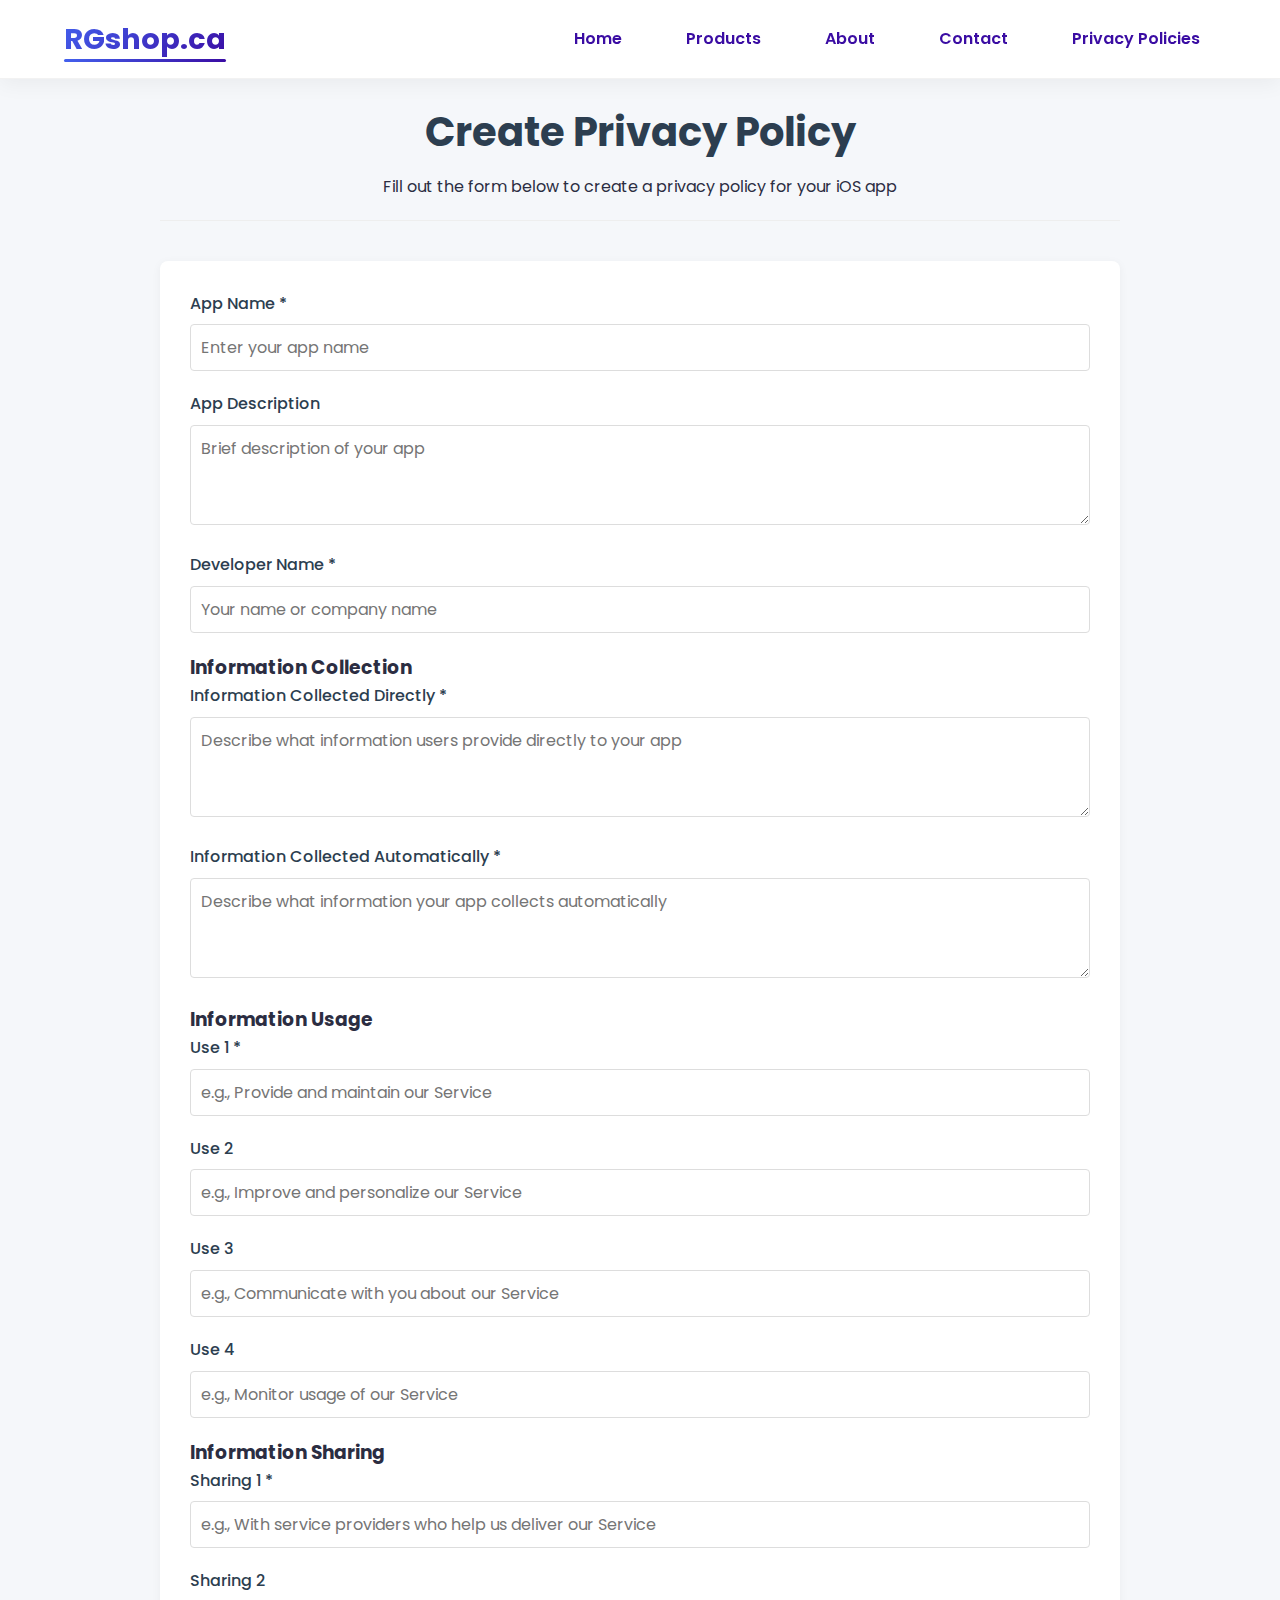
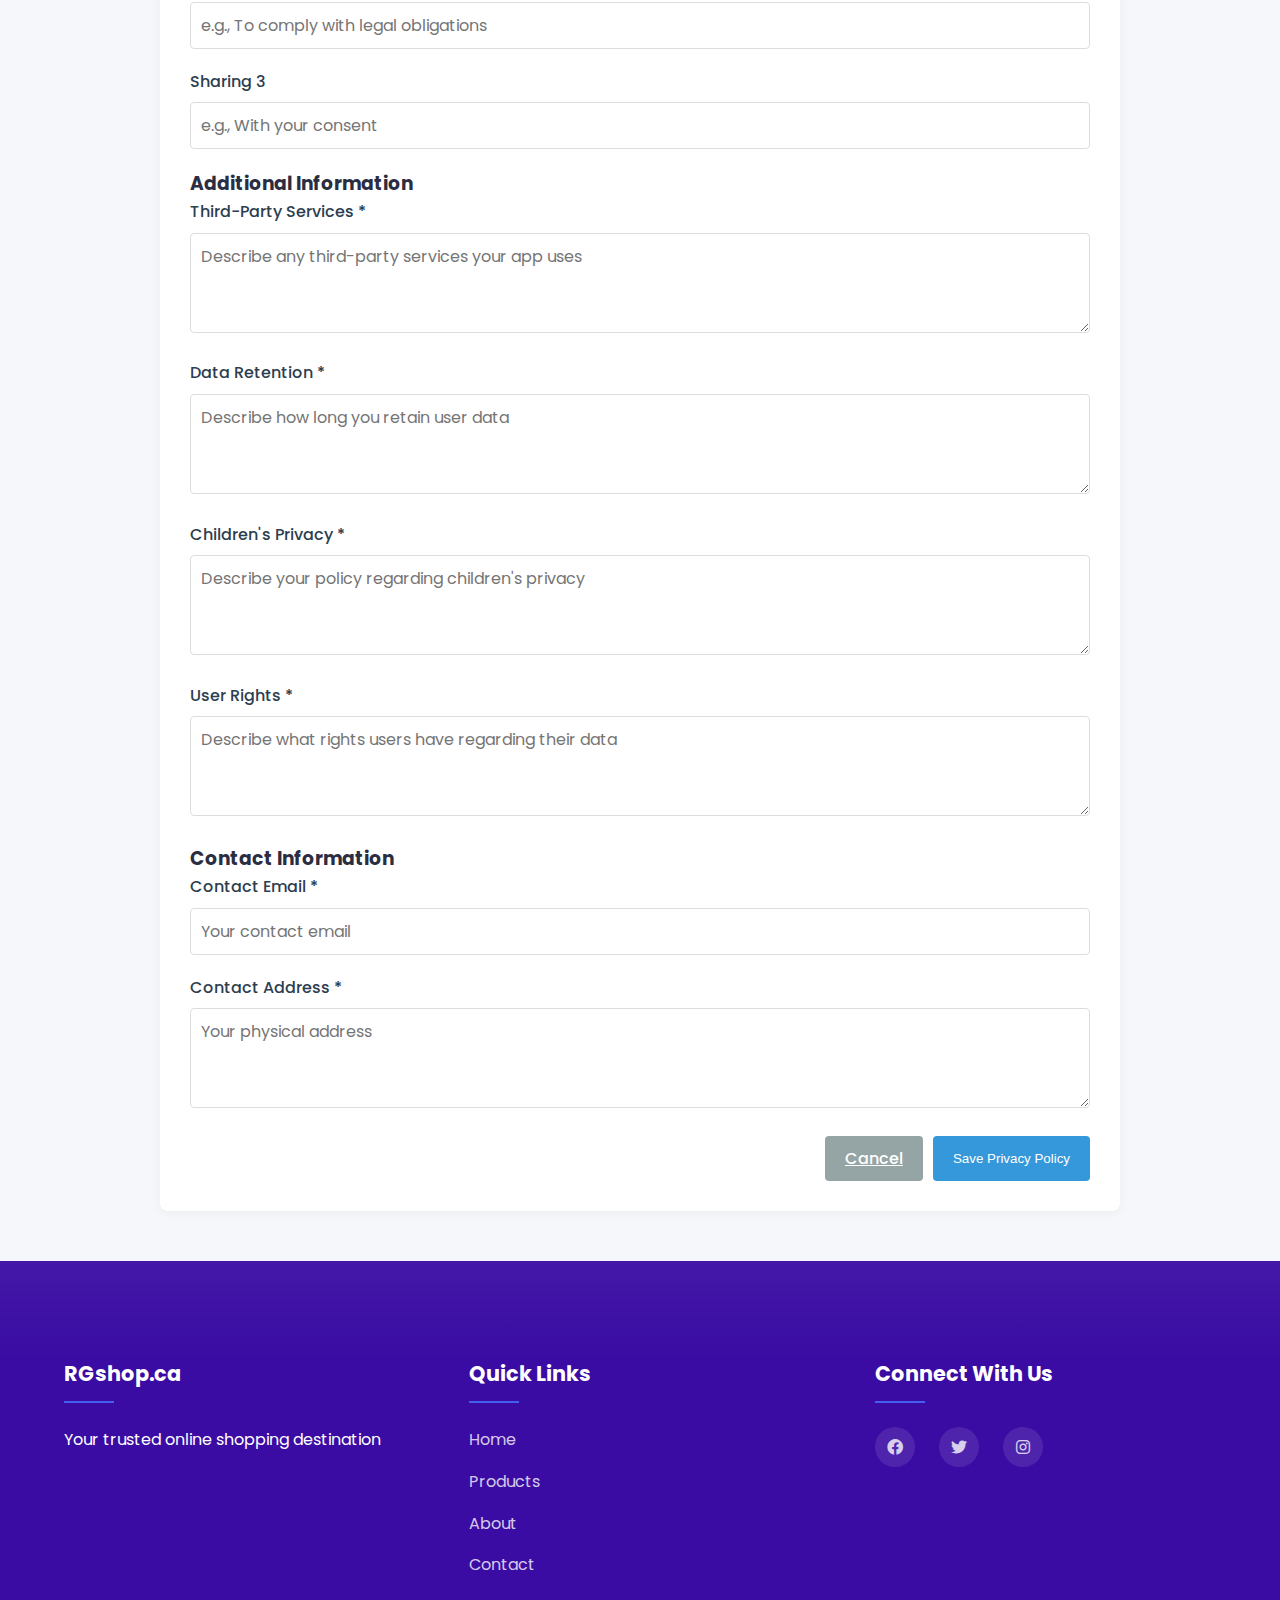
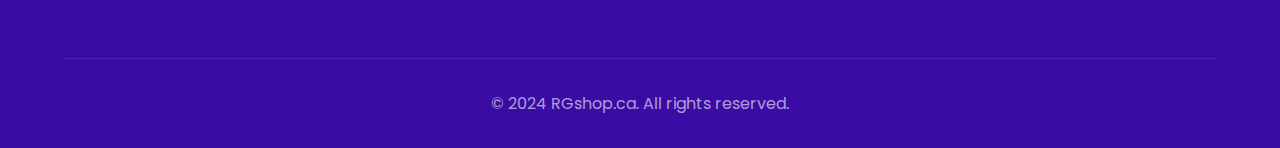
<file: create-privacy-policy.html>
<!DOCTYPE html>
<html lang="en">
<head>
    <meta charset="UTF-8">
    <meta name="viewport" content="width=device-width, initial-scale=1.0">
    <title>Create Privacy Policy - RGshop.ca</title>
    <link rel="stylesheet" href="css/style.css">
    <link rel="stylesheet" href="css/privacy-policy.css">
    <link rel="stylesheet" href="https://cdnjs.cloudflare.com/ajax/libs/font-awesome/6.0.0/css/all.min.css">
    <link href="https://fonts.googleapis.com/css2?family=Poppins:wght@300;400;500;600;700&display=swap" rel="stylesheet">
</head>
<body>
    <header>
        <nav class="navbar">
            <div class="logo">
                <h1>RGshop.ca</h1>
                <button class="mobile-menu-btn">
                    <i class="fas fa-bars"></i> Menu
                </button>
            </div>
            <ul class="nav-links">
                <li><a href="index.html">Home</a></li>
                <li><a href="index.html#products">Products</a></li>
                <li><a href="index.html#about">About</a></li>
                <li><a href="index.html#contact">Contact</a></li>
                <li><a href="privacy-policies.html" class="privacy-link">Privacy Policies</a></li>
            </ul>
        </nav>
    </header>

    <main class="privacy-policy-container">
        <div class="privacy-header">
            <h1 id="form-title">Create Privacy Policy</h1>
            <p>Fill out the form below to create a privacy policy for your iOS app</p>
        </div>

        <form id="privacy-policy-form" class="privacy-policy-form">
            <div class="form-group">
                <label for="app-name">App Name *</label>
                <input type="text" id="app-name" required placeholder="Enter your app name">
            </div>

            <div class="form-group">
                <label for="app-description">App Description</label>
                <textarea id="app-description" placeholder="Brief description of your app"></textarea>
            </div>

            <div class="form-group">
                <label for="developer-name">Developer Name *</label>
                <input type="text" id="developer-name" required placeholder="Your name or company name">
            </div>

            <h3>Information Collection</h3>

            <div class="form-group">
                <label for="info-collected-directly">Information Collected Directly *</label>
                <textarea id="info-collected-directly" required placeholder="Describe what information users provide directly to your app"></textarea>
            </div>

            <div class="form-group">
                <label for="info-collected-automatically">Information Collected Automatically *</label>
                <textarea id="info-collected-automatically" required placeholder="Describe what information your app collects automatically"></textarea>
            </div>

            <h3>Information Usage</h3>

            <div class="form-group">
                <label for="use-1">Use 1 *</label>
                <input type="text" id="use-1" required placeholder="e.g., Provide and maintain our Service">
            </div>

            <div class="form-group">
                <label for="use-2">Use 2</label>
                <input type="text" id="use-2" placeholder="e.g., Improve and personalize our Service">
            </div>

            <div class="form-group">
                <label for="use-3">Use 3</label>
                <input type="text" id="use-3" placeholder="e.g., Communicate with you about our Service">
            </div>

            <div class="form-group">
                <label for="use-4">Use 4</label>
                <input type="text" id="use-4" placeholder="e.g., Monitor usage of our Service">
            </div>

            <h3>Information Sharing</h3>

            <div class="form-group">
                <label for="sharing-1">Sharing 1 *</label>
                <input type="text" id="sharing-1" required placeholder="e.g., With service providers who help us deliver our Service">
            </div>

            <div class="form-group">
                <label for="sharing-2">Sharing 2</label>
                <input type="text" id="sharing-2" placeholder="e.g., To comply with legal obligations">
            </div>

            <div class="form-group">
                <label for="sharing-3">Sharing 3</label>
                <input type="text" id="sharing-3" placeholder="e.g., With your consent">
            </div>

            <h3>Additional Information</h3>

            <div class="form-group">
                <label for="third-party-services">Third-Party Services *</label>
                <textarea id="third-party-services" required placeholder="Describe any third-party services your app uses"></textarea>
            </div>

            <div class="form-group">
                <label for="data-retention">Data Retention *</label>
                <textarea id="data-retention" required placeholder="Describe how long you retain user data"></textarea>
            </div>

            <div class="form-group">
                <label for="childrens-privacy">Children's Privacy *</label>
                <textarea id="childrens-privacy" required placeholder="Describe your policy regarding children's privacy"></textarea>
            </div>

            <div class="form-group">
                <label for="user-rights">User Rights *</label>
                <textarea id="user-rights" required placeholder="Describe what rights users have regarding their data"></textarea>
            </div>

            <h3>Contact Information</h3>

            <div class="form-group">
                <label for="contact-email">Contact Email *</label>
                <input type="email" id="contact-email" required placeholder="Your contact email">
            </div>

            <div class="form-group">
                <label for="contact-address">Contact Address *</label>
                <textarea id="contact-address" required placeholder="Your physical address"></textarea>
            </div>

            <div class="form-actions">
                <a href="privacy-policies.html" class="btn btn-secondary">Cancel</a>
                <button type="submit" class="btn btn-primary">Save Privacy Policy</button>
            </div>
        </form>
    </main>

    <footer>
        <div class="footer-content">
            <div class="footer-section">
                <h3>RGshop.ca</h3>
                <p>Your trusted online shopping destination</p>
            </div>
            <div class="footer-section">
                <h3>Quick Links</h3>
                <ul>
                    <li><a href="index.html">Home</a></li>
                    <li><a href="index.html#products">Products</a></li>
                    <li><a href="index.html#about">About</a></li>
                    <li><a href="index.html#contact">Contact</a></li>
                </ul>
            </div>
            <div class="footer-section">
                <h3>Connect With Us</h3>
                <div class="social-links">
                    <a href="#"><i class="fab fa-facebook"></i></a>
                    <a href="#"><i class="fab fa-twitter"></i></a>
                    <a href="#"><i class="fab fa-instagram"></i></a>
                </div>
            </div>
        </div>
        <div class="footer-bottom">
            <p>&copy; 2024 RGshop.ca. All rights reserved.</p>
        </div>
    </footer>

    <script src="js/privacy-policy.js"></script>
    <script>
        // Check if we're editing an existing policy
        document.addEventListener('DOMContentLoaded', function() {
            const urlParams = new URLSearchParams(window.location.search);
            const editId = urlParams.get('edit');

            if (editId) {
                document.getElementById('form-title').textContent = 'Edit Privacy Policy';
            }
        });
    </script>
</body>
</html>
</file>
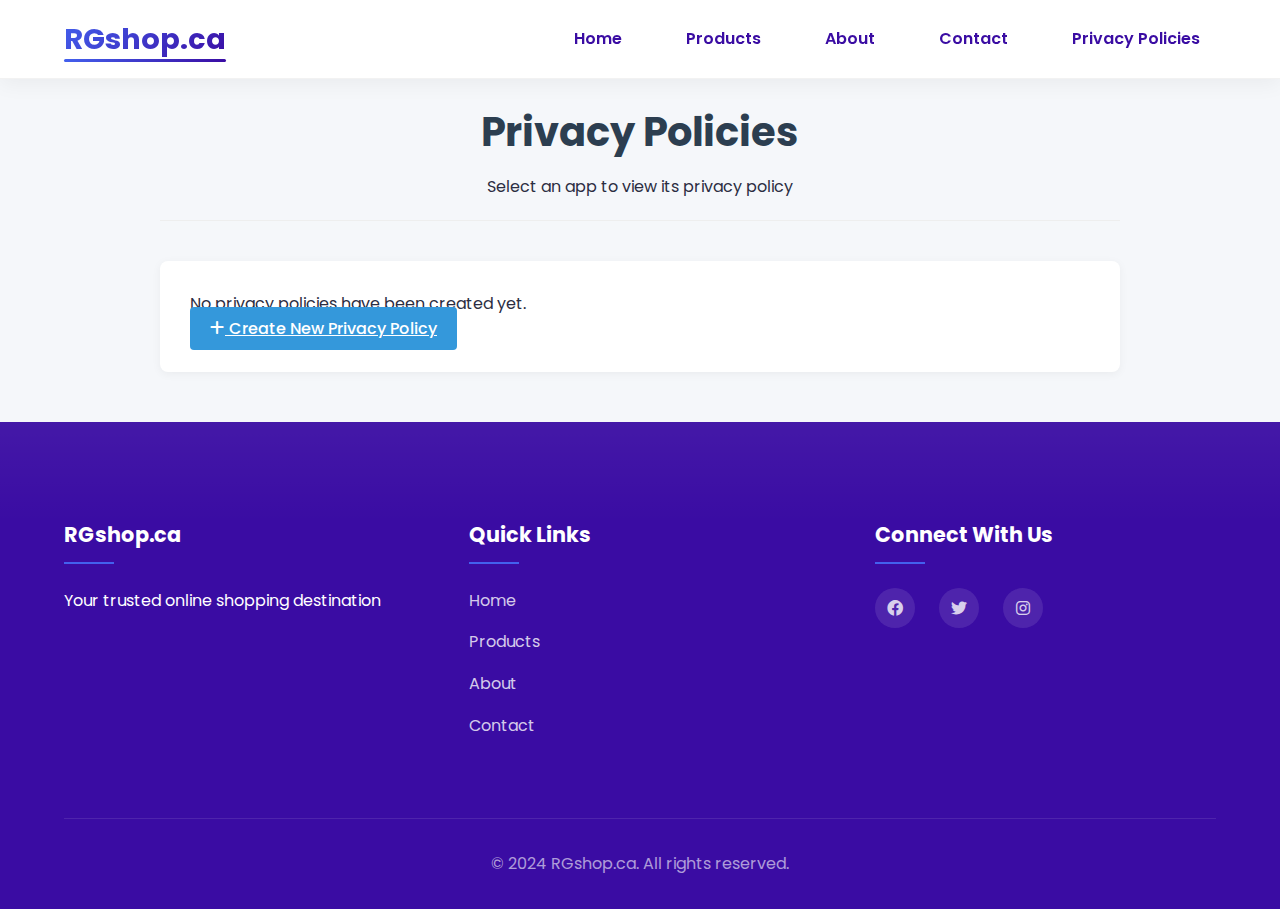
<file: privacy-policies.html>
<!DOCTYPE html>
<html lang="en">
<head>
    <meta charset="UTF-8">
    <meta name="viewport" content="width=device-width, initial-scale=1.0">
    <title>iOS App Privacy Policies - RGshop.ca</title>
    <meta name="description" content="Create and manage compliant privacy policies for your iOS apps. Meet Apple's App Store requirements with our easy-to-use privacy policy generator.">
    <meta name="keywords" content="iOS app privacy policy, App Store privacy policy, privacy policy generator, GDPR compliant privacy policy">
    <meta name="author" content="RGshop.ca">

    <!-- Open Graph / Facebook -->
    <meta property="og:type" content="website">
    <meta property="og:url" content="https://rgshop.ca/privacy-policies.html">
    <meta property="og:title" content="iOS App Privacy Policies - RGshop.ca">
    <meta property="og:description" content="Create and manage compliant privacy policies for your iOS apps.">
    <meta property="og:image" content="https://rgshop.ca/images/og-image.jpg">

    <!-- Twitter -->
    <meta property="twitter:card" content="summary_large_image">
    <meta property="twitter:url" content="https://rgshop.ca/privacy-policies.html">
    <meta property="twitter:title" content="iOS App Privacy Policies - RGshop.ca">
    <meta property="twitter:description" content="Create and manage compliant privacy policies for your iOS apps.">
    <meta property="twitter:image" content="https://rgshop.ca/images/og-image.jpg">

    <!-- Favicon -->
    <link rel="icon" href="favicon.ico" type="image/x-icon">
    <link rel="shortcut icon" href="favicon.ico" type="image/x-icon">

    <!-- Stylesheets -->
    <link rel="stylesheet" href="css/style.css">
    <link rel="stylesheet" href="css/privacy-policy.css">
    <link rel="stylesheet" href="https://cdnjs.cloudflare.com/ajax/libs/font-awesome/6.0.0/css/all.min.css">
    <link href="https://fonts.googleapis.com/css2?family=Poppins:wght@300;400;500;600;700&display=swap" rel="stylesheet">
</head>
<body>
    <header>
        <nav class="navbar">
            <div class="logo">
                <h1>RGshop.ca</h1>
                <button class="mobile-menu-btn">
                    <i class="fas fa-bars"></i> Menu
                </button>
            </div>
            <ul class="nav-links">
                <li><a href="index.html">Home</a></li>
                <li><a href="index.html#products">Products</a></li>
                <li><a href="index.html#about">About</a></li>
                <li><a href="index.html#contact">Contact</a></li>
                <li><a href="#" class="privacy-link active">Privacy Policies</a></li>
            </ul>
        </nav>
    </header>

    <main class="privacy-policy-container">
        <div class="privacy-header">
            <h1>Privacy Policies</h1>
            <p>Select an app to view its privacy policy</p>
        </div>

        <div class="privacy-content">
            <ul id="privacy-policies-list" class="privacy-policies-list">
                <!-- Privacy policies will be loaded here dynamically -->
            </ul>

            <div class="admin-actions">
                <a href="create-privacy-policy.html" class="btn btn-primary">
                    <i class="fas fa-plus"></i> Create New Privacy Policy
                </a>
            </div>
        </div>
    </main>

    <footer>
        <div class="footer-content">
            <div class="footer-section">
                <h3>RGshop.ca</h3>
                <p>Your trusted online shopping destination</p>
            </div>
            <div class="footer-section">
                <h3>Quick Links</h3>
                <ul>
                    <li><a href="index.html">Home</a></li>
                    <li><a href="index.html#products">Products</a></li>
                    <li><a href="index.html#about">About</a></li>
                    <li><a href="index.html#contact">Contact</a></li>
                </ul>
            </div>
            <div class="footer-section">
                <h3>Connect With Us</h3>
                <div class="social-links">
                    <a href="#"><i class="fab fa-facebook"></i></a>
                    <a href="#"><i class="fab fa-twitter"></i></a>
                    <a href="#"><i class="fab fa-instagram"></i></a>
                </div>
            </div>
        </div>
        <div class="footer-bottom">
            <p>&copy; 2024 RGshop.ca. All rights reserved.</p>
        </div>
    </footer>

    <script src="js/privacy-policy.js"></script>
</body>
</html>
</file>
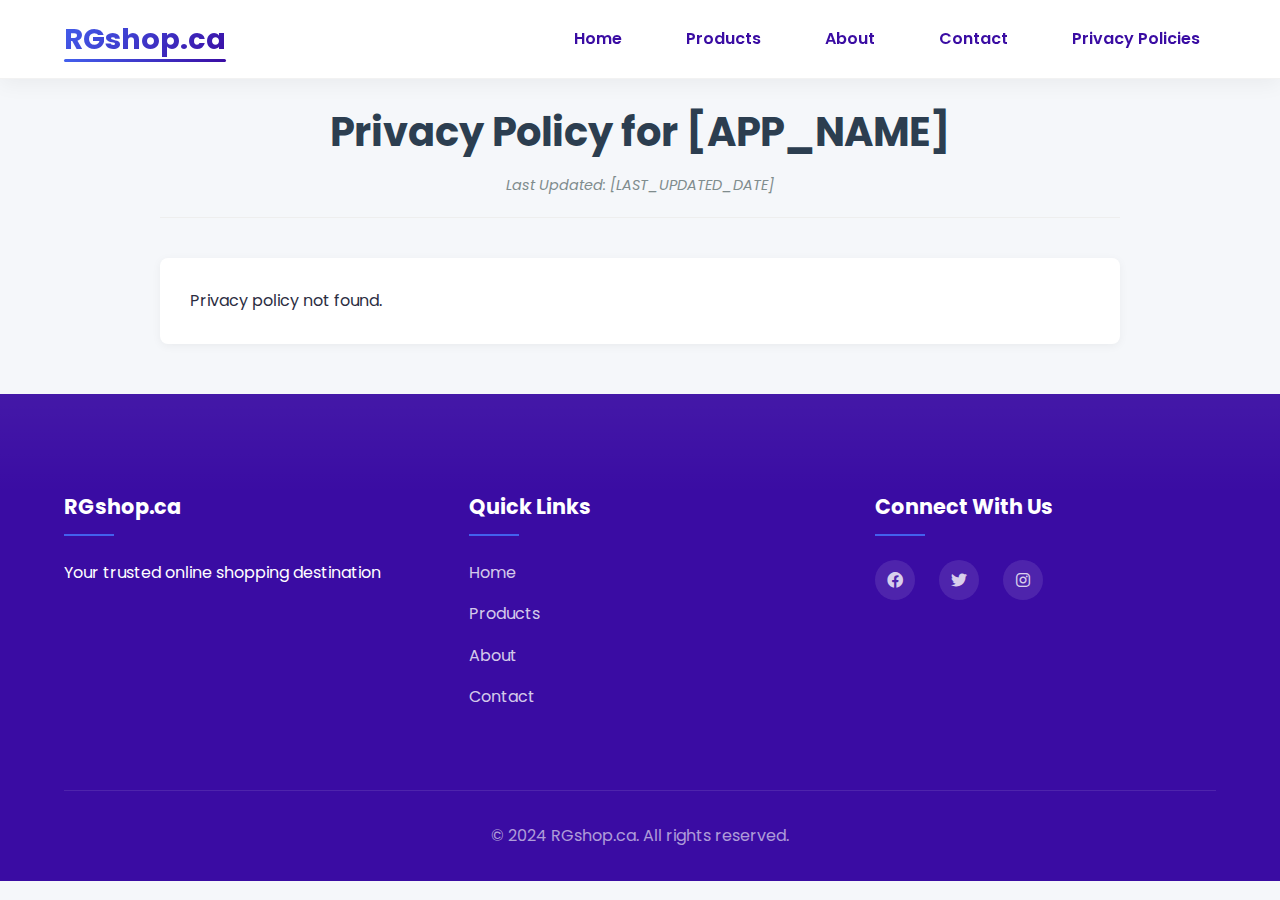
<file: privacy-policy.html>
<!DOCTYPE html>
<html lang="en">
<head>
    <meta charset="UTF-8">
    <meta name="viewport" content="width=device-width, initial-scale=1.0">
    <title>Privacy Policy - RGshop.ca</title>
    <link rel="stylesheet" href="css/style.css">
    <link rel="stylesheet" href="css/privacy-policy.css">
    <link rel="stylesheet" href="https://cdnjs.cloudflare.com/ajax/libs/font-awesome/6.0.0/css/all.min.css">
    <link href="https://fonts.googleapis.com/css2?family=Poppins:wght@300;400;500;600;700&display=swap" rel="stylesheet">
</head>
<body>
    <header>
        <nav class="navbar">
            <div class="logo">
                <h1>RGshop.ca</h1>
                <button class="mobile-menu-btn">
                    <i class="fas fa-bars"></i> Menu
                </button>
            </div>
            <ul class="nav-links">
                <li><a href="index.html">Home</a></li>
                <li><a href="index.html#products">Products</a></li>
                <li><a href="index.html#about">About</a></li>
                <li><a href="index.html#contact">Contact</a></li>
                <li><a href="privacy-policies.html" class="privacy-link">Privacy Policies</a></li>
            </ul>
        </nav>
    </header>

    <main class="privacy-policy-container">
        <div class="privacy-header">
            <h1>Privacy Policy for [APP_NAME]</h1>
            <p class="last-updated">Last Updated: [LAST_UPDATED_DATE]</p>
        </div>

        <div class="privacy-content">
            <section class="policy-section">
                <h2>Introduction</h2>
                <p>[DEVELOPER_NAME] ("we," "our," or "us") is committed to protecting your privacy. This Privacy Policy explains how your personal information is collected, used, and disclosed by [DEVELOPER_NAME].</p>
                <p>This Privacy Policy applies to our app, [APP_NAME], and its associated services (collectively, our "Service"). By accessing or using our Service, you signify that you have read, understood, and agree to our collection, storage, use, and disclosure of your personal information as described in this Privacy Policy.</p>
            </section>

            <section class="policy-section">
                <h2>Information We Collect</h2>
                <h3>Information you provide to us</h3>
                <p>[INFORMATION_COLLECTED_DIRECTLY]</p>

                <h3>Information we collect automatically</h3>
                <p>[INFORMATION_COLLECTED_AUTOMATICALLY]</p>
            </section>

            <section class="policy-section">
                <h2>How We Use Your Information</h2>
                <p>We use the information we collect to:</p>
                <ul>
                    <li>[USE_1]</li>
                    <li>[USE_2]</li>
                    <li>[USE_3]</li>
                    <li>[USE_4]</li>
                </ul>
            </section>

            <section class="policy-section">
                <h2>Sharing Your Information</h2>
                <p>We may share the information we collect in various ways, including:</p>
                <ul>
                    <li>[SHARING_1]</li>
                    <li>[SHARING_2]</li>
                    <li>[SHARING_3]</li>
                </ul>
            </section>

            <section class="policy-section">
                <h2>Third-Party Services</h2>
                <p>[THIRD_PARTY_SERVICES]</p>
            </section>

            <section class="policy-section">
                <h2>Data Retention</h2>
                <p>[DATA_RETENTION]</p>
            </section>

            <section class="policy-section">
                <h2>Children's Privacy</h2>
                <p>[CHILDRENS_PRIVACY]</p>
            </section>

            <section class="policy-section">
                <h2>Your Rights</h2>
                <p>[USER_RIGHTS]</p>
            </section>

            <section class="policy-section">
                <h2>Changes to This Privacy Policy</h2>
                <p>We may update our Privacy Policy from time to time. We will notify you of any changes by posting the new Privacy Policy on this page and updating the "Last Updated" date at the top of this Privacy Policy.</p>
                <p>You are advised to review this Privacy Policy periodically for any changes. Changes to this Privacy Policy are effective when they are posted on this page.</p>
            </section>

            <section class="policy-section">
                <h2>Contact Us</h2>
                <p>If you have any questions about this Privacy Policy, please contact us at:</p>
                <ul class="contact-info">
                    <li><strong>Email:</strong> [CONTACT_EMAIL]</li>
                    <li><strong>Address:</strong> [CONTACT_ADDRESS]</li>
                </ul>
            </section>

            <div class="admin-actions">
                <a href="privacy-policies.html" class="btn btn-secondary">
                    <i class="fas fa-arrow-left"></i> Back to All Policies
                </a>
                <a href="#" class="btn btn-primary edit-policy-btn">
                    <i class="fas fa-edit"></i> Edit Policy
                </a>
                <a href="#" class="btn btn-danger delete-policy-btn">
                    <i class="fas fa-trash"></i> Delete Policy
                </a>
            </div>
        </div>
    </main>

    <footer>
        <div class="footer-content">
            <div class="footer-section">
                <h3>RGshop.ca</h3>
                <p>Your trusted online shopping destination</p>
            </div>
            <div class="footer-section">
                <h3>Quick Links</h3>
                <ul>
                    <li><a href="index.html">Home</a></li>
                    <li><a href="index.html#products">Products</a></li>
                    <li><a href="index.html#about">About</a></li>
                    <li><a href="index.html#contact">Contact</a></li>
                </ul>
            </div>
            <div class="footer-section">
                <h3>Connect With Us</h3>
                <div class="social-links">
                    <a href="#"><i class="fab fa-facebook"></i></a>
                    <a href="#"><i class="fab fa-twitter"></i></a>
                    <a href="#"><i class="fab fa-instagram"></i></a>
                </div>
            </div>
        </div>
        <div class="footer-bottom">
            <p>&copy; 2024 RGshop.ca. All rights reserved.</p>
        </div>
    </footer>

    <script src="js/privacy-policy.js"></script>
    <script>
        // Add event listeners for the edit and delete buttons
        document.addEventListener('DOMContentLoaded', function() {
            const urlParams = new URLSearchParams(window.location.search);
            const policyId = urlParams.get('id');

            if (policyId) {
                const editBtn = document.querySelector('.edit-policy-btn');
                const deleteBtn = document.querySelector('.delete-policy-btn');

                if (editBtn) {
                    editBtn.href = `create-privacy-policy.html?edit=${policyId}`;
                }

                if (deleteBtn) {
                    deleteBtn.addEventListener('click', function(e) {
                        e.preventDefault();
                        deletePrivacyPolicy(policyId);
                    });
                }
            }
        });
    </script>
</body>
</html>
</file>
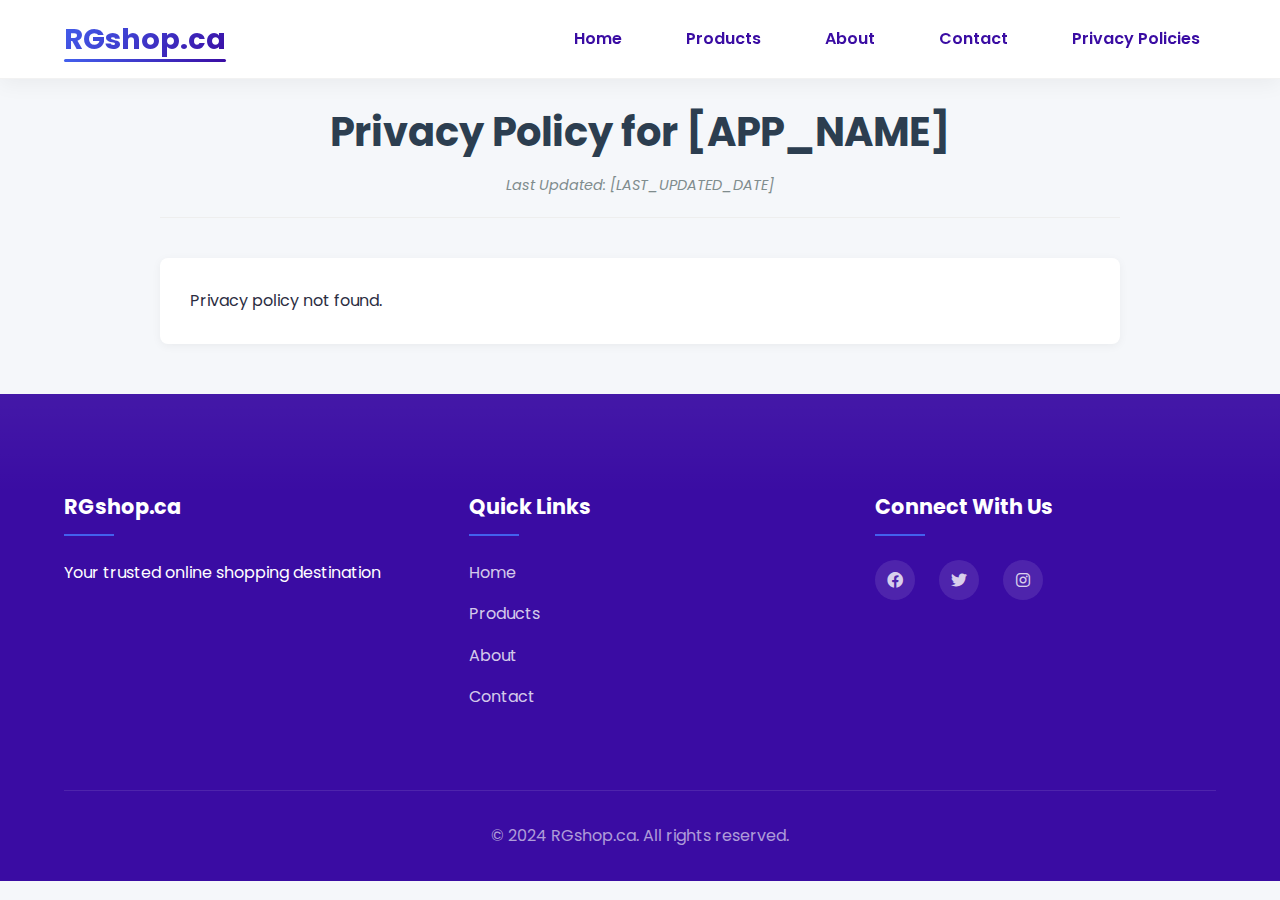
<file: templates/privacy-policy-template.html>
<!DOCTYPE html>
<html lang="en">
<head>
    <meta charset="UTF-8">
    <meta name="viewport" content="width=device-width, initial-scale=1.0">
    <title>Privacy Policy - [APP_NAME]</title>
    <link rel="stylesheet" href="../css/style.css">
    <link rel="stylesheet" href="../css/privacy-policy.css">
    <link rel="stylesheet" href="https://cdnjs.cloudflare.com/ajax/libs/font-awesome/6.0.0/css/all.min.css">
    <link href="https://fonts.googleapis.com/css2?family=Poppins:wght@300;400;500;600;700&display=swap" rel="stylesheet">
</head>
<body>
    <header>
        <nav class="navbar">
            <div class="logo">
                <h1>RGshop.ca</h1>
            </div>
            <ul class="nav-links">
                <li><a href="../index.html">Home</a></li>
                <li><a href="../index.html#products">Products</a></li>
                <li><a href="../index.html#about">About</a></li>
                <li><a href="../index.html#contact">Contact</a></li>
                <li><a href="#" class="privacy-link">Privacy Policies</a></li>
            </ul>
        </nav>
    </header>

    <main class="privacy-policy-container">
        <div class="privacy-header">
            <h1>Privacy Policy for [APP_NAME]</h1>
            <p class="last-updated">Last Updated: [LAST_UPDATED_DATE]</p>
        </div>

        <div class="privacy-content">
            <section class="policy-section">
                <h2>Introduction</h2>
                <p>[DEVELOPER_NAME] ("we," "our," or "us") is committed to protecting your privacy. This Privacy Policy explains how your personal information is collected, used, and disclosed by [DEVELOPER_NAME].</p>
                <p>This Privacy Policy applies to our app, [APP_NAME], and its associated services (collectively, our "Service"). By accessing or using our Service, you signify that you have read, understood, and agree to our collection, storage, use, and disclosure of your personal information as described in this Privacy Policy.</p>
            </section>

            <section class="policy-section">
                <h2>Information We Collect</h2>
                <h3>Information you provide to us</h3>
                <p>[INFORMATION_COLLECTED_DIRECTLY]</p>

                <h3>Information we collect automatically</h3>
                <p>[INFORMATION_COLLECTED_AUTOMATICALLY]</p>
            </section>

            <section class="policy-section">
                <h2>How We Use Your Information</h2>
                <p>We use the information we collect to:</p>
                <ul>
                    <li>[USE_1]</li>
                    <li>[USE_2]</li>
                    <li>[USE_3]</li>
                    <li>[USE_4]</li>
                </ul>
            </section>

            <section class="policy-section">
                <h2>Sharing Your Information</h2>
                <p>We may share the information we collect in various ways, including:</p>
                <ul>
                    <li>[SHARING_1]</li>
                    <li>[SHARING_2]</li>
                    <li>[SHARING_3]</li>
                </ul>
            </section>

            <section class="policy-section">
                <h2>Third-Party Services</h2>
                <p>[THIRD_PARTY_SERVICES]</p>
            </section>

            <section class="policy-section">
                <h2>Data Retention</h2>
                <p>[DATA_RETENTION]</p>
            </section>

            <section class="policy-section">
                <h2>Children's Privacy</h2>
                <p>[CHILDRENS_PRIVACY]</p>
            </section>

            <section class="policy-section">
                <h2>Your Rights</h2>
                <p>[USER_RIGHTS]</p>
            </section>

            <section class="policy-section">
                <h2>Changes to This Privacy Policy</h2>
                <p>We may update our Privacy Policy from time to time. We will notify you of any changes by posting the new Privacy Policy on this page and updating the "Last Updated" date at the top of this Privacy Policy.</p>
                <p>You are advised to review this Privacy Policy periodically for any changes. Changes to this Privacy Policy are effective when they are posted on this page.</p>
            </section>

            <section class="policy-section">
                <h2>Contact Us</h2>
                <p>If you have any questions about this Privacy Policy, please contact us at:</p>
                <ul class="contact-info">
                    <li><strong>Email:</strong> [CONTACT_EMAIL]</li>
                    <li><strong>Address:</strong> [CONTACT_ADDRESS]</li>
                </ul>
            </section>
        </div>
    </main>

    <footer>
        <div class="footer-content">
            <div class="footer-section">
                <h3>RGshop.ca</h3>
                <p>Your trusted online shopping destination</p>
            </div>
            <div class="footer-section">
                <h3>Quick Links</h3>
                <ul>
                    <li><a href="../index.html">Home</a></li>
                    <li><a href="../index.html#products">Products</a></li>
                    <li><a href="../index.html#about">About</a></li>
                    <li><a href="../index.html#contact">Contact</a></li>
                </ul>
            </div>
            <div class="footer-section">
                <h3>Connect With Us</h3>
                <div class="social-links">
                    <a href="#"><i class="fab fa-facebook"></i></a>
                    <a href="#"><i class="fab fa-twitter"></i></a>
                    <a href="#"><i class="fab fa-instagram"></i></a>
                </div>
            </div>
        </div>
        <div class="footer-bottom">
            <p>&copy; 2024 RGshop.ca. All rights reserved.</p>
        </div>
    </footer>

    <script src="../js/privacy-policy.js"></script>
</body>
</html>
</file>
<file: css/privacy-policy.css>
/* Privacy Policy Styles */

/* Main container */
.privacy-policy-container {
    max-width: 1000px;
    margin: 100px auto 50px;
    padding: 0 20px;
}

/* Header styles */
.privacy-header {
    text-align: center;
    margin-bottom: 40px;
    padding-bottom: 20px;
    border-bottom: 1px solid #eee;
}

.privacy-header h1 {
    font-size: 2.5rem;
    color: #2c3e50;
    margin-bottom: 10px;
}

.last-updated {
    color: #7f8c8d;
    font-style: italic;
    font-size: 0.9rem;
}

/* Content styles */
.privacy-content {
    background-color: #fff;
    padding: 30px;
    border-radius: 8px;
    box-shadow: 0 2px 10px rgba(0, 0, 0, 0.05);
}

.policy-section {
    margin-bottom: 30px;
}

.policy-section h2 {
    font-size: 1.8rem;
    color: #2c3e50;
    margin-bottom: 15px;
    padding-bottom: 10px;
    border-bottom: 1px solid #eee;
}

.policy-section h3 {
    font-size: 1.3rem;
    color: #34495e;
    margin: 20px 0 10px;
}

.policy-section p {
    margin-bottom: 15px;
    line-height: 1.6;
    color: #444;
}

.policy-section ul {
    margin-left: 20px;
    margin-bottom: 15px;
}

.policy-section li {
    margin-bottom: 10px;
    line-height: 1.6;
}

/* Contact information */
.contact-info {
    list-style: none;
    margin-left: 0;
    padding: 15px;
    background-color: #f8f9fa;
    border-radius: 6px;
}

.contact-info li {
    margin-bottom: 8px;
}

/* Privacy policies index page */
.privacy-policies-list {
    list-style: none;
    padding: 0;
}

.privacy-policies-list li {
    margin-bottom: 15px;
    padding: 15px;
    background-color: #f8f9fa;
    border-radius: 6px;
    transition: all 0.3s ease;
}

.privacy-policies-list li:hover {
    background-color: #e9ecef;
    transform: translateY(-3px);
    box-shadow: 0 5px 15px rgba(0, 0, 0, 0.1);
}

.privacy-policies-list a {
    display: block;
    color: #3498db;
    font-weight: 500;
    text-decoration: none;
    font-size: 1.1rem;
}

.privacy-policies-list a:hover {
    color: #2980b9;
}

.privacy-policies-list .app-description {
    margin-top: 5px;
    color: #666;
    font-size: 0.9rem;
}

/* Admin form for creating privacy policies */
.privacy-policy-form {
    background-color: #fff;
    padding: 30px;
    border-radius: 8px;
    box-shadow: 0 2px 10px rgba(0, 0, 0, 0.05);
    margin-bottom: 30px;
}

.form-group {
    margin-bottom: 20px;
}

.form-group label {
    display: block;
    margin-bottom: 8px;
    font-weight: 500;
    color: #2c3e50;
}

.form-group input,
.form-group textarea,
.form-group select {
    width: 100%;
    padding: 10px;
    border: 1px solid #ddd;
    border-radius: 4px;
    font-family: 'Poppins', sans-serif;
    font-size: 1rem;
}

.form-group textarea {
    min-height: 100px;
    resize: vertical;
}

.form-actions {
    display: flex;
    justify-content: flex-end;
    gap: 10px;
}

.btn {
    padding: 10px 20px;
    border: none;
    border-radius: 4px;
    cursor: pointer;
    font-weight: 500;
    transition: all 0.3s ease;
}

.btn-primary {
    background-color: #3498db;
    color: white;
}

.btn-primary:hover {
    background-color: #2980b9;
}

.btn-secondary {
    background-color: #95a5a6;
    color: white;
}

.btn-secondary:hover {
    background-color: #7f8c8d;
}

.btn-danger {
    background-color: #e74c3c;
    color: white;
}

.btn-danger:hover {
    background-color: #c0392b;
}

/* Responsive design */
@media (max-width: 768px) {
    .privacy-header h1 {
        font-size: 2rem;
    }
    
    .policy-section h2 {
        font-size: 1.5rem;
    }
    
    .policy-section h3 {
        font-size: 1.2rem;
    }
    
    .privacy-content {
        padding: 20px;
    }
}
</file>
<file: css/style.css>
/* Reset and base styles */
* {
    margin: 0;
    padding: 0;
    box-sizing: border-box;
}

:root {
    /* Main colors */
    --primary-color: #4361ee;
    --secondary-color: #3a0ca3;
    --accent-color: #f72585;
    --text-color: #2b2d42;
    --light-gray: #f8f9fa;
    --border-color: #e9ecef;
    --success-color: #4cc9f0;
    --warning-color: #f8961e;

    /* Gradients */
    --primary-gradient: linear-gradient(135deg, #4361ee, #3a0ca3);
    --accent-gradient: linear-gradient(135deg, #f72585, #b5179e);
    --cool-gradient: linear-gradient(135deg, #4cc9f0, #4361ee);
    --warm-gradient: linear-gradient(135deg, #f72585, #f8961e);

    /* Shadows */
    --card-shadow: 0 10px 20px rgba(0,0,0,0.05);
    --hover-shadow: 0 15px 30px rgba(0,0,0,0.1);
    --button-shadow: 0 5px 15px rgba(67, 97, 238, 0.3);

    /* Transitions */
    --transition: all 0.3s ease;
    --bounce: all 0.3s cubic-bezier(0.68, -0.55, 0.265, 1.55);
}

body {
    font-family: 'Poppins', sans-serif;
    line-height: 1.6;
    color: var(--text-color);
    background-color: #f5f7fa;
}

/* Enhanced Header and Navigation */
.navbar {
    display: flex;
    flex-wrap: wrap;
    justify-content: space-between;
    align-items: center;
    padding: 1rem 5%;
    background-color: rgba(255, 255, 255, 0.95);
    backdrop-filter: blur(10px);
    box-shadow: 0 5px 20px rgba(0, 0, 0, 0.05);
    position: fixed;
    width: 100%;
    top: 0;
    z-index: 1000;
    transition: var(--bounce);
    border-bottom: 1px solid rgba(0, 0, 0, 0.05);
}

.navbar.scrolled {
    padding: 0.8rem 5%;
    background-color: rgba(255, 255, 255, 0.98);
    backdrop-filter: blur(15px);
    box-shadow: 0 5px 25px rgba(0, 0, 0, 0.1);
}

.logo h1 {
    color: var(--secondary-color);
    font-size: 1.8rem;
    font-weight: 700;
    background: var(--primary-gradient);
    -webkit-background-clip: text;
    -webkit-text-fill-color: transparent;
    position: relative;
}

.logo h1::after {
    content: '';
    position: absolute;
    bottom: 0;
    left: 0;
    width: 100%;
    height: 3px;
    background: var(--primary-gradient);
    border-radius: 10px;
}

.nav-links {
    display: flex;
    list-style: none;
    gap: 2rem;
}

.nav-links a {
    text-decoration: none;
    color: var(--secondary-color);
    font-weight: 600;
    transition: var(--transition);
    display: flex;
    align-items: center;
    gap: 0.5rem;
    position: relative;
    padding: 0.5rem 1rem;
    border-radius: 50px;
}

.nav-links a:hover {
    color: var(--primary-color);
    background-color: rgba(67, 97, 238, 0.05);
}

.nav-links a::after {
    content: '';
    position: absolute;
    bottom: -2px;
    left: 50%;
    transform: translateX(-50%);
    width: 0;
    height: 3px;
    background: var(--primary-gradient);
    transition: var(--bounce);
    border-radius: 10px;
    opacity: 0;
}

.nav-links a:hover::after {
    width: 30px;
    opacity: 1;
}

.admin-link i {
    font-size: 0.9rem;
}

/* Mobile Menu Button - Hidden by default */
.mobile-menu-btn {
    display: none;
}

/* Cart Styles */
.cart-container {
    position: relative;
}

.cart-icon {
    position: relative;
    cursor: pointer;
    font-size: 1.3rem;
}

.cart-count {
    position: absolute;
    top: -8px;
    right: -8px;
    background-color: var(--accent-color);
    color: white;
    border-radius: 50%;
    padding: 2px 6px;
    font-size: 12px;
    font-weight: 600;
}

.cart-dropdown {
    position: absolute;
    top: 100%;
    right: 0;
    width: 320px;
    background-color: white;
    box-shadow: 0 4px 15px rgba(0,0,0,0.1);
    border-radius: 8px;
    padding: 1rem;
    display: none;
    z-index: 1000;
}

.cart-container:hover .cart-dropdown {
    display: block;
}

.cart-items {
    max-height: 300px;
    overflow-y: auto;
}

.cart-item {
    display: flex;
    align-items: center;
    padding: 0.8rem 0;
    border-bottom: 1px solid var(--border-color);
}

.cart-item img {
    width: 60px;
    height: 60px;
    object-fit: cover;
    border-radius: 6px;
    margin-right: 1rem;
}

.cart-item-info {
    flex: 1;
}

.cart-item-title {
    font-size: 0.9rem;
    font-weight: 500;
    margin-bottom: 0.25rem;
}

.cart-item-price {
    font-size: 0.9rem;
    color: var(--primary-color);
    font-weight: 600;
}

.remove-item {
    color: var(--accent-color);
    cursor: pointer;
    margin-left: 1rem;
    font-size: 1.2rem;
}

.cart-total {
    margin-top: 1rem;
    padding-top: 1rem;
    border-top: 1px solid var(--border-color);
}

.cart-total p {
    font-weight: 600;
    margin-bottom: 1rem;
}

.checkout-btn {
    width: 100%;
    padding: 0.8rem;
    background-color: var(--primary-color);
    color: white;
    border: none;
    border-radius: 6px;
    cursor: pointer;
    font-weight: 500;
    transition: background-color 0.3s;
}

.checkout-btn:hover {
    background-color: #2980b9;
}

/* Enhanced Hero Section */
#hero {
    height: 100vh;
    background: url('../images/hero-bg.jpg');
    background-size: cover;
    background-position: center;
    background-attachment: fixed;
    display: flex;
    align-items: center;
    justify-content: center;
    text-align: center;
    color: #fff;
    padding: 0 1rem;
    margin-top: 60px;
    position: relative;
    overflow: hidden;
}

.hero-overlay {
    position: absolute;
    top: 0;
    left: 0;
    width: 100%;
    height: 100%;
    background: var(--primary-gradient);
    opacity: 0.9;
    z-index: 1;
}

.hero-content {
    max-width: 900px;
    animation: fadeInUp 1s ease;
    position: relative;
    z-index: 2;
    padding: 2rem;
    border-radius: 20px;
    background: rgba(255, 255, 255, 0.1);
    backdrop-filter: blur(10px);
    border: 1px solid rgba(255, 255, 255, 0.2);
    box-shadow: 0 15px 35px rgba(0, 0, 0, 0.2);
}

.hero-badge {
    display: inline-block;
    padding: 0.5rem 1.5rem;
    background: var(--accent-gradient);
    color: white;
    border-radius: 50px;
    font-weight: 600;
    font-size: 0.9rem;
    margin-bottom: 1.5rem;
    box-shadow: 0 5px 15px rgba(247, 37, 133, 0.3);
    animation: pulse 2s infinite;
}

@keyframes pulse {
    0% {
        transform: scale(1);
        box-shadow: 0 5px 15px rgba(247, 37, 133, 0.3);
    }
    50% {
        transform: scale(1.05);
        box-shadow: 0 5px 25px rgba(247, 37, 133, 0.5);
    }
    100% {
        transform: scale(1);
        box-shadow: 0 5px 15px rgba(247, 37, 133, 0.3);
    }
}

.hero-content h2 {
    font-size: 4rem;
    font-weight: 700;
    margin-bottom: 1rem;
    text-shadow: 2px 2px 4px rgba(0,0,0,0.3);
    letter-spacing: 2px;
}

.hero-content .highlight {
    color: var(--accent-color);
    position: relative;
    display: inline-block;
}

.hero-content .highlight::after {
    content: '';
    position: absolute;
    bottom: 5px;
    left: 0;
    width: 100%;
    height: 8px;
    background-color: rgba(76, 201, 240, 0.5);
    z-index: -1;
}

.hero-content p {
    font-size: 1.3rem;
    margin-bottom: 2rem;
    text-shadow: 1px 1px 2px rgba(0,0,0,0.3);
    opacity: 0.9;
}

.hero-buttons {
    display: flex;
    justify-content: center;
    gap: 1.5rem;
    margin-bottom: 2.5rem;
}

.cta-button {
    padding: 1.2rem 2.5rem;
    font-size: 1.1rem;
    border: none;
    border-radius: 50px;
    cursor: pointer;
    font-weight: 600;
    transition: var(--bounce);
    box-shadow: var(--button-shadow);
    position: relative;
    overflow: hidden;
    text-decoration: none;
    display: inline-flex;
    align-items: center;
    justify-content: center;
    gap: 0.5rem;
}

.cta-button i {
    transition: transform 0.3s ease;
}

.cta-button:hover i {
    transform: translateX(5px);
}

.cta-button.primary {
    background: var(--primary-gradient);
    color: white;
}

.cta-button.primary:hover {
    transform: translateY(-5px);
    box-shadow: 0 10px 25px rgba(67, 97, 238, 0.5);
}

.cta-button.secondary {
    background: rgba(255, 255, 255, 0.1);
    color: white;
    border: 2px solid rgba(255, 255, 255, 0.5);
    backdrop-filter: blur(5px);
}

.cta-button.secondary:hover {
    background: rgba(255, 255, 255, 0.2);
    transform: translateY(-5px);
    box-shadow: 0 10px 25px rgba(255, 255, 255, 0.2);
}

.hero-stats {
    display: flex;
    justify-content: center;
    gap: 3rem;
}

.stat {
    display: flex;
    flex-direction: column;
    align-items: center;
}

.stat-number {
    font-size: 2.5rem;
    font-weight: 700;
    color: var(--accent-color);
    text-shadow: 0 2px 10px rgba(247, 37, 133, 0.3);
}

.stat-label {
    font-size: 0.9rem;
    text-transform: uppercase;
    letter-spacing: 1px;
    opacity: 0.8;
}

.hero-shape {
    position: absolute;
    bottom: -2px;
    left: 0;
    width: 100%;
    height: 150px;
    background: url('data:image/svg+xml;utf8,<svg xmlns="http://www.w3.org/2000/svg" viewBox="0 0 1440 320"><path fill="%23ffffff" fill-opacity="1" d="M0,224L48,213.3C96,203,192,181,288,181.3C384,181,480,203,576,224C672,245,768,267,864,261.3C960,256,1056,224,1152,208C1248,192,1344,192,1392,192L1440,192L1440,320L1392,320C1344,320,1248,320,1152,320C1056,320,960,320,864,320C768,320,672,320,576,320C480,320,384,320,288,320C192,320,96,320,48,320L0,320Z"></path></svg>');
    background-size: cover;
    background-position: center;
    z-index: 2;
}

.cta-button::before {
    content: '';
    position: absolute;
    top: 0;
    left: -100%;
    width: 100%;
    height: 100%;
    background: linear-gradient(90deg, transparent, rgba(255,255,255,0.2), transparent);
    transition: var(--transition);
}

.cta-button:hover::before {
    left: 100%;
}

.cta-button:hover {
    transform: translateY(-3px);
    box-shadow: 0 6px 20px rgba(0,0,0,0.3);
}

/* Enhanced Featured Categories */
#featured-categories {
    padding: 8rem 5%;
    background-color: #fff;
    position: relative;
}

#featured-categories::before {
    content: '';
    position: absolute;
    top: 0;
    left: 0;
    right: 0;
    height: 100px;
    background: linear-gradient(to bottom, rgba(0,0,0,0.05), transparent);
}

#featured-categories h2 {
    text-align: center;
    margin-bottom: 4rem;
    font-size: 2.5rem;
    color: var(--secondary-color);
    position: relative;
    padding-bottom: 1rem;
}

#featured-categories h2::after {
    content: '';
    position: absolute;
    bottom: 0;
    left: 50%;
    transform: translateX(-50%);
    width: 100px;
    height: 3px;
    background: var(--primary-color);
}

.category-grid {
    display: grid;
    grid-template-columns: repeat(auto-fit, minmax(300px, 1fr));
    gap: 2.5rem;
    padding: 0 2rem;
}

.category-card {
    position: relative;
    border-radius: 15px;
    overflow: hidden;
    box-shadow: var(--card-shadow);
    transition: var(--transition);
    cursor: pointer;
    height: 300px;
}

.category-card::before {
    content: '';
    position: absolute;
    top: 0;
    left: 0;
    width: 100%;
    height: 100%;
    background: linear-gradient(to bottom, transparent, rgba(0,0,0,0.8));
    z-index: 1;
    opacity: 0.7;
    transition: var(--transition);
}

.category-card:hover::before {
    opacity: 0.9;
}

.category-card img {
    width: 100%;
    height: 100%;
    object-fit: cover;
    transition: var(--transition);
}

.category-card:hover img {
    transform: scale(1.1);
}

.category-card h3 {
    position: absolute;
    bottom: 0;
    left: 0;
    right: 0;
    padding: 2rem;
    color: white;
    margin: 0;
    font-size: 1.5rem;
    z-index: 2;
    transform: translateY(0);
    transition: var(--transition);
}

.category-card:hover h3 {
    transform: translateY(-10px);
}

/* Enhanced Products Section */
#products {
    padding: 8rem 5%;
    background-color: #f5f7fa;
}

.products-header {
    display: flex;
    justify-content: space-between;
    align-items: center;
    margin-bottom: 4rem;
}

.products-header h2 {
    font-size: 2.5rem;
    color: var(--secondary-color);
    position: relative;
    padding-bottom: 1rem;
}

.products-header h2::after {
    content: '';
    position: absolute;
    bottom: 0;
    left: 0;
    width: 80px;
    height: 3px;
    background: var(--primary-color);
}

.product-filters {
    display: flex;
    gap: 1rem;
}

.product-filters select {
    padding: 0.8rem 1.5rem;
    border: 1px solid var(--border-color);
    border-radius: 8px;
    font-size: 0.9rem;
    cursor: pointer;
    background-color: white;
    transition: var(--transition);
}

.product-filters select:hover {
    border-color: var(--primary-color);
}

.product-grid {
    display: grid;
    grid-template-columns: repeat(auto-fill, minmax(280px, 1fr));
    gap: 2.5rem;
    padding: 2rem 0;
}

.product-card {
    background: white;
    border-radius: 15px;
    overflow: hidden;
    box-shadow: var(--card-shadow);
    transition: var(--transition);
    position: relative;
}

.product-card:hover {
    transform: translateY(-10px);
    box-shadow: 0 8px 25px rgba(0,0,0,0.15);
}

.product-image {
    width: 100%;
    height: 280px;
    object-fit: cover;
    transition: var(--transition);
}

.product-card:hover .product-image {
    transform: scale(1.05);
}

.product-info {
    padding: 2rem;
}

.product-info h3 {
    margin-bottom: 1rem;
    font-size: 1.2rem;
    color: var(--secondary-color);
}

.product-price {
    color: var(--primary-color);
    font-weight: 600;
    font-size: 1.3rem;
    margin-bottom: 1.5rem;
    display: flex;
    align-items: center;
    gap: 0.5rem;
}

.product-price::before {
    content: '$';
    font-size: 0.9rem;
    opacity: 0.8;
}

.add-to-cart {
    width: 100%;
    padding: 1rem;
    background: linear-gradient(45deg, var(--primary-color), #2980b9);
    color: white;
    border: none;
    border-radius: 8px;
    cursor: pointer;
    font-weight: 500;
    transition: var(--transition);
    display: flex;
    align-items: center;
    justify-content: center;
    gap: 0.5rem;
}

.add-to-cart i {
    font-size: 1.1rem;
}

.add-to-cart:hover {
    transform: translateY(-2px);
    box-shadow: 0 4px 15px rgba(52, 152, 219, 0.3);
}

/* Enhanced About Section */
#about {
    padding: 8rem 5%;
    background-color: white;
    position: relative;
    overflow: hidden;
}

#about::before {
    content: '';
    position: absolute;
    top: -100px;
    right: -100px;
    width: 300px;
    height: 300px;
    background: var(--primary-color);
    opacity: 0.05;
    border-radius: 50%;
}

.about-content {
    display: grid;
    grid-template-columns: 1fr 1fr;
    gap: 5rem;
    align-items: center;
}

.about-image {
    position: relative;
}

.about-image::before {
    content: '';
    position: absolute;
    top: -20px;
    left: -20px;
    right: 20px;
    bottom: 20px;
    border: 2px solid var(--primary-color);
    border-radius: 12px;
    z-index: 1;
}

.about-image img {
    width: 100%;
    border-radius: 12px;
    box-shadow: var(--card-shadow);
    position: relative;
    z-index: 2;
}

.about-text h2 {
    font-size: 2.5rem;
    color: var(--secondary-color);
    margin-bottom: 2rem;
    position: relative;
    padding-bottom: 1rem;
}

.about-text h2::after {
    content: '';
    position: absolute;
    bottom: 0;
    left: 0;
    width: 80px;
    height: 3px;
    background: var(--primary-color);
}

.about-text p {
    font-size: 1.1rem;
    color: #666;
    margin-bottom: 2.5rem;
    line-height: 1.8;
}

.features {
    display: grid;
    grid-template-columns: repeat(auto-fit, minmax(200px, 1fr));
    gap: 2rem;
}

.feature {
    text-align: center;
    padding: 2rem;
    background: white;
    border-radius: 12px;
    box-shadow: var(--card-shadow);
    transition: var(--transition);
}

.feature:hover {
    transform: translateY(-5px);
}

.feature i {
    font-size: 2.5rem;
    color: var(--primary-color);
    margin-bottom: 1.5rem;
}

.feature h3 {
    margin-bottom: 1rem;
    color: var(--secondary-color);
    font-size: 1.2rem;
}

.feature p {
    color: #666;
    font-size: 0.9rem;
}

/* Simple Section */
.simple-section {
    padding: 8rem 5%;
    background-color: #f8f9fa;
    text-align: center;
    position: relative;
    overflow: hidden;
}

.simple-section::before {
    content: '';
    position: absolute;
    top: 0;
    left: 0;
    width: 100%;
    height: 100%;
    background: url('data:image/svg+xml;utf8,<svg width="100" height="100" viewBox="0 0 100 100" xmlns="http://www.w3.org/2000/svg"><circle cx="50" cy="50" r="40" fill="%234361ee" fill-opacity="0.03"/></svg>');
    z-index: 0;
}

.section-badge {
    display: inline-flex;
    align-items: center;
    padding: 0.5rem 1.5rem;
    background: var(--cool-gradient);
    color: white;
    border-radius: 50px;
    font-weight: 600;
    font-size: 0.9rem;
    margin-bottom: 1.5rem;
    box-shadow: 0 5px 15px rgba(76, 201, 240, 0.3);
    position: relative;
    z-index: 1;
}

.section-badge i {
    margin-right: 0.5rem;
}

.simple-section h2 {
    font-size: 2.8rem;
    color: var(--secondary-color);
    margin-bottom: 1rem;
    position: relative;
    z-index: 1;
}

.section-description {
    font-size: 1.2rem;
    color: #666;
    max-width: 600px;
    margin: 0 auto 4rem;
    position: relative;
    z-index: 1;
}

.features-container {
    display: grid;
    grid-template-columns: repeat(auto-fit, minmax(300px, 1fr));
    gap: 2rem;
    max-width: 1200px;
    margin: 0 auto 4rem;
    position: relative;
    z-index: 1;
}

.feature-card {
    background: white;
    padding: 2.5rem 2rem;
    border-radius: 15px;
    box-shadow: var(--card-shadow);
    transition: var(--transition);
    position: relative;
    overflow: hidden;
}

.feature-card::before {
    content: '';
    position: absolute;
    top: 0;
    left: 0;
    width: 100%;
    height: 5px;
    background: var(--cool-gradient);
}

.feature-card:hover {
    transform: translateY(-10px);
    box-shadow: var(--hover-shadow);
}

.feature-icon {
    width: 70px;
    height: 70px;
    background: var(--light-gray);
    border-radius: 50%;
    display: flex;
    align-items: center;
    justify-content: center;
    margin: 0 auto 1.5rem;
}

.feature-icon i {
    font-size: 1.8rem;
    color: var(--primary-color);
}

.feature-card h3 {
    font-size: 1.5rem;
    color: var(--secondary-color);
    margin-bottom: 1rem;
}

.feature-card p {
    color: #666;
    line-height: 1.6;
}

.cta-container {
    position: relative;
    z-index: 1;
}

/* Enhanced Contact Section */
#contact {
    padding: 8rem 5%;
    background-color: #f5f7fa;
    position: relative;
}

#contact h2 {
    text-align: center;
    font-size: 2.5rem;
    color: var(--secondary-color);
    margin-bottom: 4rem;
    position: relative;
    padding-bottom: 1rem;
}

#contact h2::after {
    content: '';
    position: absolute;
    bottom: 0;
    left: 50%;
    transform: translateX(-50%);
    width: 100px;
    height: 3px;
    background: var(--primary-color);
}

.contact-container {
    display: grid;
    grid-template-columns: 1fr 2fr;
    gap: 4rem;
    max-width: 1200px;
    margin: 0 auto;
}

.contact-info {
    display: grid;
    gap: 2rem;
}

.info-item {
    background: white;
    padding: 2rem;
    border-radius: 12px;
    box-shadow: var(--card-shadow);
    text-align: center;
    transition: var(--transition);
}

.info-item:hover {
    transform: translateY(-5px);
}

.info-item i {
    font-size: 2.5rem;
    color: var(--primary-color);
    margin-bottom: 1.5rem;
}

.info-item h3 {
    margin-bottom: 1rem;
    color: var(--secondary-color);
}

.info-item p {
    color: #666;
}

.contact-form {
    background: white;
    padding: 3rem;
    border-radius: 12px;
    box-shadow: var(--card-shadow);
}

.contact-form input,
.contact-form textarea {
    width: 100%;
    padding: 1rem;
    margin-bottom: 1.5rem;
    border: 1px solid var(--border-color);
    border-radius: 8px;
    font-size: 1rem;
    transition: var(--transition);
}

.contact-form input:focus,
.contact-form textarea:focus {
    border-color: var(--primary-color);
    outline: none;
}

.contact-form textarea {
    height: 150px;
    resize: vertical;
}

.contact-form button {
    width: 100%;
    padding: 1rem;
    background: linear-gradient(45deg, var(--primary-color), #2980b9);
    color: white;
    border: none;
    border-radius: 8px;
    font-size: 1.1rem;
    font-weight: 500;
    cursor: pointer;
    transition: var(--transition);
}

.contact-form button:hover {
    transform: translateY(-2px);
    box-shadow: 0 4px 15px rgba(52, 152, 219, 0.3);
}

/* Enhanced Footer */
footer {
    background-color: var(--secondary-color);
    color: white;
    padding: 6rem 5% 2rem;
    position: relative;
}

footer::before {
    content: '';
    position: absolute;
    top: 0;
    left: 0;
    right: 0;
    height: 100px;
    background: linear-gradient(to bottom, rgba(255,255,255,0.05), transparent);
}

.footer-content {
    display: grid;
    grid-template-columns: repeat(auto-fit, minmax(250px, 1fr));
    gap: 4rem;
    margin-bottom: 4rem;
}

.footer-section h3 {
    margin-bottom: 1.5rem;
    font-size: 1.3rem;
    position: relative;
    padding-bottom: 0.8rem;
}

.footer-section h3::after {
    content: '';
    position: absolute;
    bottom: 0;
    left: 0;
    width: 50px;
    height: 2px;
    background: var(--primary-color);
}

.footer-section ul {
    list-style: none;
}

.footer-section ul li {
    margin-bottom: 1rem;
}

.footer-section a {
    color: rgba(255,255,255,0.8);
    text-decoration: none;
    transition: var(--transition);
}

.footer-section a:hover {
    color: var(--primary-color);
    padding-left: 5px;
}

.social-links {
    display: flex;
    gap: 1.5rem;
}

.social-links a {
    width: 40px;
    height: 40px;
    background: rgba(255,255,255,0.1);
    border-radius: 50%;
    display: flex;
    align-items: center;
    justify-content: center;
    transition: var(--transition);
}

.social-links a:hover {
    background: var(--primary-color);
    transform: translateY(-3px);
}

.newsletter-form {
    display: flex;
    gap: 1rem;
}

.newsletter-form input {
    flex: 1;
    padding: 1rem;
    border: none;
    border-radius: 8px;
    background: rgba(255,255,255,0.1);
    color: white;
    transition: var(--transition);
}

.newsletter-form input:focus {
    outline: none;
    background: rgba(255,255,255,0.15);
}

.newsletter-form button {
    padding: 1rem 2rem;
    background: var(--primary-color);
    color: white;
    border: none;
    border-radius: 8px;
    cursor: pointer;
    transition: var(--transition);
}

.newsletter-form button:hover {
    background: #2980b9;
    transform: translateY(-2px);
}

.footer-bottom {
    text-align: center;
    padding-top: 2rem;
    border-top: 1px solid rgba(255,255,255,0.1);
    color: rgba(255,255,255,0.6);
}

/* Animations */
@keyframes fadeInUp {
    from {
        opacity: 0;
        transform: translateY(30px);
    }
    to {
        opacity: 1;
        transform: translateY(0);
    }
}

@keyframes fadeIn {
    from {
        opacity: 0;
    }
    to {
        opacity: 1;
    }
}

/* Responsive Design */
@media (max-width: 1024px) {
    .hero-content h2 {
        font-size: 3rem;
    }

    .about-content {
        grid-template-columns: 1fr;
        gap: 3rem;
    }

    .contact-container {
        grid-template-columns: 1fr;
    }
}

@media (max-width: 768px) {
    .navbar {
        flex-direction: column;
        padding: 1rem;
    }

    .nav-links {
        margin: 1rem 0;
        flex-direction: column;
        text-align: center;
        gap: 1rem;
    }

    .hero-content h2 {
        font-size: 2.5rem;
    }

    .category-grid,
    .product-grid {
        grid-template-columns: 1fr;
    }

    .product-filters {
        flex-direction: column;
    }

    .newsletter-form {
        flex-direction: column;
    }

    .footer-content {
        grid-template-columns: 1fr;
        gap: 2rem;
    }
}

/* Additional Animations */
.product-card,
.category-card,
.feature,
.info-item {
    animation: fadeIn 0.5s ease-out;
}

/* Scroll Animations */
.fade-in {
    opacity: 0;
    transform: translateY(30px);
    transition: opacity 0.6s ease-out, transform 0.6s ease-out;
}

.fade-in.visible {
    opacity: 1;
    transform: translateY(0);
}

/* Admin Modal */
.modal {
    display: none;
    position: fixed;
    top: 0;
    left: 0;
    width: 100%;
    height: 100%;
    background-color: rgba(0,0,0,0.5);
    z-index: 2000;
}

.modal-content {
    position: relative;
    background-color: white;
    margin: 5% auto;
    padding: 2rem;
    width: 90%;
    max-width: 800px;
    border-radius: 12px;
    box-shadow: 0 4px 15px rgba(0,0,0,0.2);
}

.modal-header {
    display: flex;
    justify-content: space-between;
    align-items: center;
    margin-bottom: 2rem;
}

.close {
    font-size: 2rem;
    cursor: pointer;
    color: var(--text-color);
}

.admin-tabs {
    display: flex;
    gap: 1rem;
    margin-bottom: 2rem;
}

.tab-btn {
    padding: 0.8rem 1.5rem;
    background: none;
    border: none;
    border-bottom: 2px solid transparent;
    cursor: pointer;
    font-weight: 500;
    color: var(--text-color);
}

.tab-btn.active {
    border-bottom-color: var(--primary-color);
    color: var(--primary-color);
}

.add-product-btn {
    padding: 0.8rem 1.5rem;
    background-color: var(--primary-color);
    color: white;
    border: none;
    border-radius: 6px;
    cursor: pointer;
    margin-bottom: 2rem;
}

/* Admin Product Management */
.admin-product-item {
    display: flex;
    align-items: center;
    padding: 1rem;
    background: white;
    border-radius: 12px;
    box-shadow: 0 4px 15px rgba(0,0,0,0.1);
    margin-bottom: 1rem;
}

.admin-product-item img {
    width: 100px;
    height: 100px;
    object-fit: cover;
    border-radius: 8px;
    margin-right: 1.5rem;
}

.product-details {
    flex: 1;
}

.product-details h3 {
    margin-bottom: 0.5rem;
    color: var(--secondary-color);
}

.product-actions {
    display: flex;
    gap: 1rem;
}

.product-actions button {
    padding: 0.5rem 1rem;
    border: none;
    border-radius: 6px;
    cursor: pointer;
    font-weight: 500;
    transition: all 0.3s;
}

.product-actions button:first-child {
    background-color: var(--primary-color);
    color: white;
}

.product-actions button:last-child {
    background-color: var(--accent-color);
    color: white;
}

.product-actions button:hover {
    transform: translateY(-2px);
    box-shadow: 0 4px 10px rgba(0,0,0,0.1);
}

/* Admin Forms */
#admin-login-form,
#add-product-form,
#settings-form {
    display: flex;
    flex-direction: column;
    gap: 1rem;
    max-width: 500px;
    margin: 0 auto;
}

#admin-login-form input,
#add-product-form input,
#add-product-form select,
#add-product-form textarea,
#settings-form input,
#settings-form textarea {
    padding: 0.8rem;
    border: 1px solid var(--border-color);
    border-radius: 6px;
    font-size: 1rem;
}

#admin-login-form button,
#add-product-form button,
#settings-form button {
    padding: 1rem;
    background-color: var(--primary-color);
    color: white;
    border: none;
    border-radius: 6px;
    cursor: pointer;
    font-weight: 500;
    transition: background-color 0.3s;
}

#admin-login-form button:hover,
#add-product-form button:hover,
#settings-form button:hover {
    background-color: #2980b9;
}

/* Page Builder */
.page-builder {
    padding: 2rem;
    background: white;
    border-radius: 12px;
    box-shadow: 0 4px 15px rgba(0,0,0,0.1);
}

.page-builder-header {
    display: flex;
    justify-content: space-between;
    align-items: center;
    margin-bottom: 2rem;
}

.page-builder-form {
    display: flex;
    flex-direction: column;
    gap: 1rem;
}

.page-builder-form input,
.page-builder-form textarea {
    padding: 0.8rem;
    border: 1px solid var(--border-color);
    border-radius: 6px;
    font-size: 1rem;
}

.page-builder-form textarea {
    min-height: 200px;
    resize: vertical;
}

.page-list {
    margin-top: 2rem;
}

.page-item {
    display: flex;
    justify-content: space-between;
    align-items: center;
    padding: 1rem;
    background: var(--light-gray);
    border-radius: 6px;
    margin-bottom: 1rem;
}

.page-item-title {
    font-weight: 500;
    color: var(--secondary-color);
}

.page-item-actions {
    display: flex;
    gap: 1rem;
}

.page-item-actions button {
    padding: 0.5rem 1rem;
    border: none;
    border-radius: 6px;
    cursor: pointer;
    font-weight: 500;
    transition: all 0.3s;
}

.page-item-actions .edit-btn {
    background-color: var(--primary-color);
    color: white;
}

.page-item-actions .delete-btn {
    background-color: var(--accent-color);
    color: white;
}

/* Admin Dashboard Styles */
.admin-header {
    background: white;
    padding: 2rem;
    border-radius: 12px;
    box-shadow: 0 4px 15px rgba(0,0,0,0.1);
    margin-bottom: 2rem;
}

.admin-welcome {
    margin-bottom: 2rem;
}

.admin-welcome h2 {
    color: var(--secondary-color);
    margin-bottom: 0.5rem;
}

.date-time {
    color: #666;
    font-size: 0.9rem;
}

.quick-stats {
    display: grid;
    grid-template-columns: repeat(auto-fit, minmax(200px, 1fr));
    gap: 1.5rem;
}

.stat-card {
    background: white;
    padding: 1.5rem;
    border-radius: 12px;
    box-shadow: 0 4px 15px rgba(0,0,0,0.1);
    text-align: center;
    transition: transform 0.3s;
}

.stat-card:hover {
    transform: translateY(-5px);
}

.stat-card i {
    font-size: 2rem;
    color: var(--primary-color);
    margin-bottom: 1rem;
}

.stat-card h3 {
    color: var(--secondary-color);
    margin-bottom: 0.5rem;
    font-size: 1rem;
}

.stat-number {
    font-size: 1.8rem;
    font-weight: 600;
    color: var(--primary-color);
}

/* Admin Tabs */
.admin-tabs {
    display: flex;
    gap: 1rem;
    margin-bottom: 2rem;
    flex-wrap: wrap;
}

.tab-btn {
    padding: 1rem 1.5rem;
    background: white;
    border: none;
    border-radius: 8px;
    cursor: pointer;
    font-weight: 500;
    color: var(--text-color);
    display: flex;
    align-items: center;
    gap: 0.5rem;
    transition: all 0.3s;
    box-shadow: 0 2px 8px rgba(0,0,0,0.1);
}

.tab-btn i {
    font-size: 1.1rem;
}

.tab-btn:hover {
    background: var(--primary-color);
    color: white;
}

.tab-btn.active {
    background: var(--primary-color);
    color: white;
}

/* Tab Content */
.tab-content {
    background: white;
    padding: 2rem;
    border-radius: 12px;
    box-shadow: 0 4px 15px rgba(0,0,0,0.1);
}

.tab-header {
    display: flex;
    justify-content: space-between;
    align-items: center;
    margin-bottom: 2rem;
}

.tab-header h3 {
    color: var(--secondary-color);
    font-size: 1.5rem;
}

/* Product Management */
.product-tools {
    display: grid;
    grid-template-columns: repeat(auto-fit, minmax(250px, 1fr));
    gap: 1.5rem;
    margin-bottom: 2rem;
}

.search-bar {
    display: flex;
    gap: 0.5rem;
}

.search-bar input {
    flex: 1;
    padding: 0.8rem;
    border: 1px solid var(--border-color);
    border-radius: 6px;
    font-size: 1rem;
}

.search-bar button {
    padding: 0.8rem 1.2rem;
    background: var(--primary-color);
    color: white;
    border: none;
    border-radius: 6px;
    cursor: pointer;
}

.barcode-scanner {
    display: flex;
    gap: 0.5rem;
}

.scan-btn {
    padding: 0.8rem 1.2rem;
    background: var(--secondary-color);
    color: white;
    border: none;
    border-radius: 6px;
    cursor: pointer;
    display: flex;
    align-items: center;
    gap: 0.5rem;
}

.bulk-actions {
    display: flex;
    gap: 1rem;
}

.import-btn,
.export-btn {
    padding: 0.8rem 1.2rem;
    background: var(--light-gray);
    color: var(--text-color);
    border: none;
    border-radius: 6px;
    cursor: pointer;
    display: flex;
    align-items: center;
    gap: 0.5rem;
    transition: all 0.3s;
}

.import-btn:hover,
.export-btn:hover {
    background: var(--primary-color);
    color: white;
}

/* Analytics */
.analytics-header {
    display: flex;
    justify-content: space-between;
    align-items: center;
    margin-bottom: 2rem;
}

.date-range {
    display: flex;
    gap: 1rem;
    align-items: center;
}

.date-range button {
    padding: 0.5rem 1rem;
    background: var(--light-gray);
    border: none;
    border-radius: 6px;
    cursor: pointer;
    transition: all 0.3s;
}

.date-range button:hover {
    background: var(--primary-color);
    color: white;
}

.analytics-grid {
    display: grid;
    grid-template-columns: repeat(auto-fit, minmax(300px, 1fr));
    gap: 2rem;
}

.chart-container {
    background: white;
    padding: 1.5rem;
    border-radius: 12px;
    box-shadow: 0 4px 15px rgba(0,0,0,0.1);
}

/* Marketing Tools */
.marketing-tools {
    display: grid;
    grid-template-columns: repeat(auto-fit, minmax(250px, 1fr));
    gap: 2rem;
}

.tool-card {
    background: white;
    padding: 1.5rem;
    border-radius: 12px;
    box-shadow: 0 4px 15px rgba(0,0,0,0.1);
}

.tool-card h4 {
    color: var(--secondary-color);
    margin-bottom: 1.5rem;
}

.tool-card button {
    width: 100%;
    padding: 0.8rem;
    margin-bottom: 1rem;
    background: var(--light-gray);
    border: none;
    border-radius: 6px;
    cursor: pointer;
    display: flex;
    align-items: center;
    justify-content: center;
    gap: 0.5rem;
    transition: all 0.3s;
}

.tool-card button:hover {
    background: var(--primary-color);
    color: white;
}

/* Settings */
.settings-grid {
    display: grid;
    grid-template-columns: repeat(auto-fit, minmax(300px, 1fr));
    gap: 2rem;
}

.settings-card {
    background: white;
    padding: 1.5rem;
    border-radius: 12px;
    box-shadow: 0 4px 15px rgba(0,0,0,0.1);
}

.settings-card h4 {
    color: var(--secondary-color);
    margin-bottom: 1.5rem;
}

.payment-methods {
    display: grid;
    gap: 1rem;
    margin-bottom: 1.5rem;
}

.payment-methods label {
    display: flex;
    align-items: center;
    gap: 0.5rem;
}

/* Responsive Design */
@media (max-width: 1024px) {
    .hero-content h2 {
        font-size: 3rem;
    }

    .about-content {
        grid-template-columns: 1fr;
        gap: 3rem;
    }

    .simple-section h2 {
        font-size: 2rem;
    }

    .simple-cta {
        padding: 1.5rem;
    }

    .contact-container {
        grid-template-columns: 1fr;
    }
}

@media (max-width: 768px) {
    /* Simple Mobile Navigation */
    .navbar {
        padding: 1rem;
        flex-direction: column;
        align-items: flex-start;
    }

    .logo {
        display: flex;
        width: 100%;
        justify-content: space-between;
        align-items: center;
        margin-bottom: 0.5rem;
    }

    .mobile-menu-btn {
        display: block;
        background: var(--primary-gradient);
        border: none;
        font-size: 0.9rem;
        color: white;
        cursor: pointer;
        padding: 0.5rem 1rem;
        border-radius: 50px;
        box-shadow: var(--button-shadow);
        transition: var(--bounce);
    }

    .mobile-menu-btn:hover {
        transform: translateY(-3px);
        box-shadow: 0 8px 20px rgba(67, 97, 238, 0.4);
    }

    .nav-links {
        display: none;
        flex-direction: column;
        width: 100%;
        text-align: center;
        margin-top: 0.5rem;
        background: white;
        padding: 1rem;
        border-radius: 10px;
        box-shadow: var(--card-shadow);
        animation: fadeIn 0.3s ease;
        overflow: hidden;
    }

    @keyframes fadeIn {
        from { opacity: 0; transform: translateY(-10px); }
        to { opacity: 1; transform: translateY(0); }
    }

    .nav-links.active {
        display: flex;
    }

    .nav-links li {
        margin: 0.8rem 0;
    }

    .nav-links a {
        justify-content: center;
        padding: 0.7rem 1rem;
        margin: 0.2rem 0;
        background: var(--light-gray);
        border-radius: 8px;
        transition: var(--transition);
        font-size: 0.95rem;
    }

    .nav-links a:hover {
        background: var(--primary-gradient);
        color: white;
        transform: translateY(-2px);
        box-shadow: 0 5px 15px rgba(67, 97, 238, 0.2);
    }

    .nav-links a:hover::after {
        display: none;
    }

    .admin-tabs {
        flex-direction: column;
    }

    .tab-btn {
        width: 100%;
        justify-content: center;
    }

    .product-tools,
    .marketing-tools,
    .settings-grid {
        grid-template-columns: 1fr;
    }
}

/* Notification */
.notification {
    position: fixed;
    bottom: 20px;
    right: 20px;
    padding: 1rem 2rem;
    background: var(--primary-color);
    color: white;
    border-radius: 8px;
    box-shadow: 0 4px 15px rgba(0,0,0,0.2);
    transform: translateY(100px);
    opacity: 0;
    transition: all 0.3s ease;
    z-index: 9999;
}

.notification.show {
    transform: translateY(0);
    opacity: 1;
}

/* Cart Item Quantity */
.cart-item-quantity {
    display: flex;
    align-items: center;
    gap: 0.5rem;
    margin-top: 0.5rem;
}

.quantity-btn {
    width: 24px;
    height: 24px;
    border: none;
    border-radius: 4px;
    background: var(--light-gray);
    color: var(--text-color);
    cursor: pointer;
    display: flex;
    align-items: center;
    justify-content: center;
    transition: var(--transition);
}

.quantity-btn:hover {
    background: var(--primary-color);
    color: white;
}
</file>
